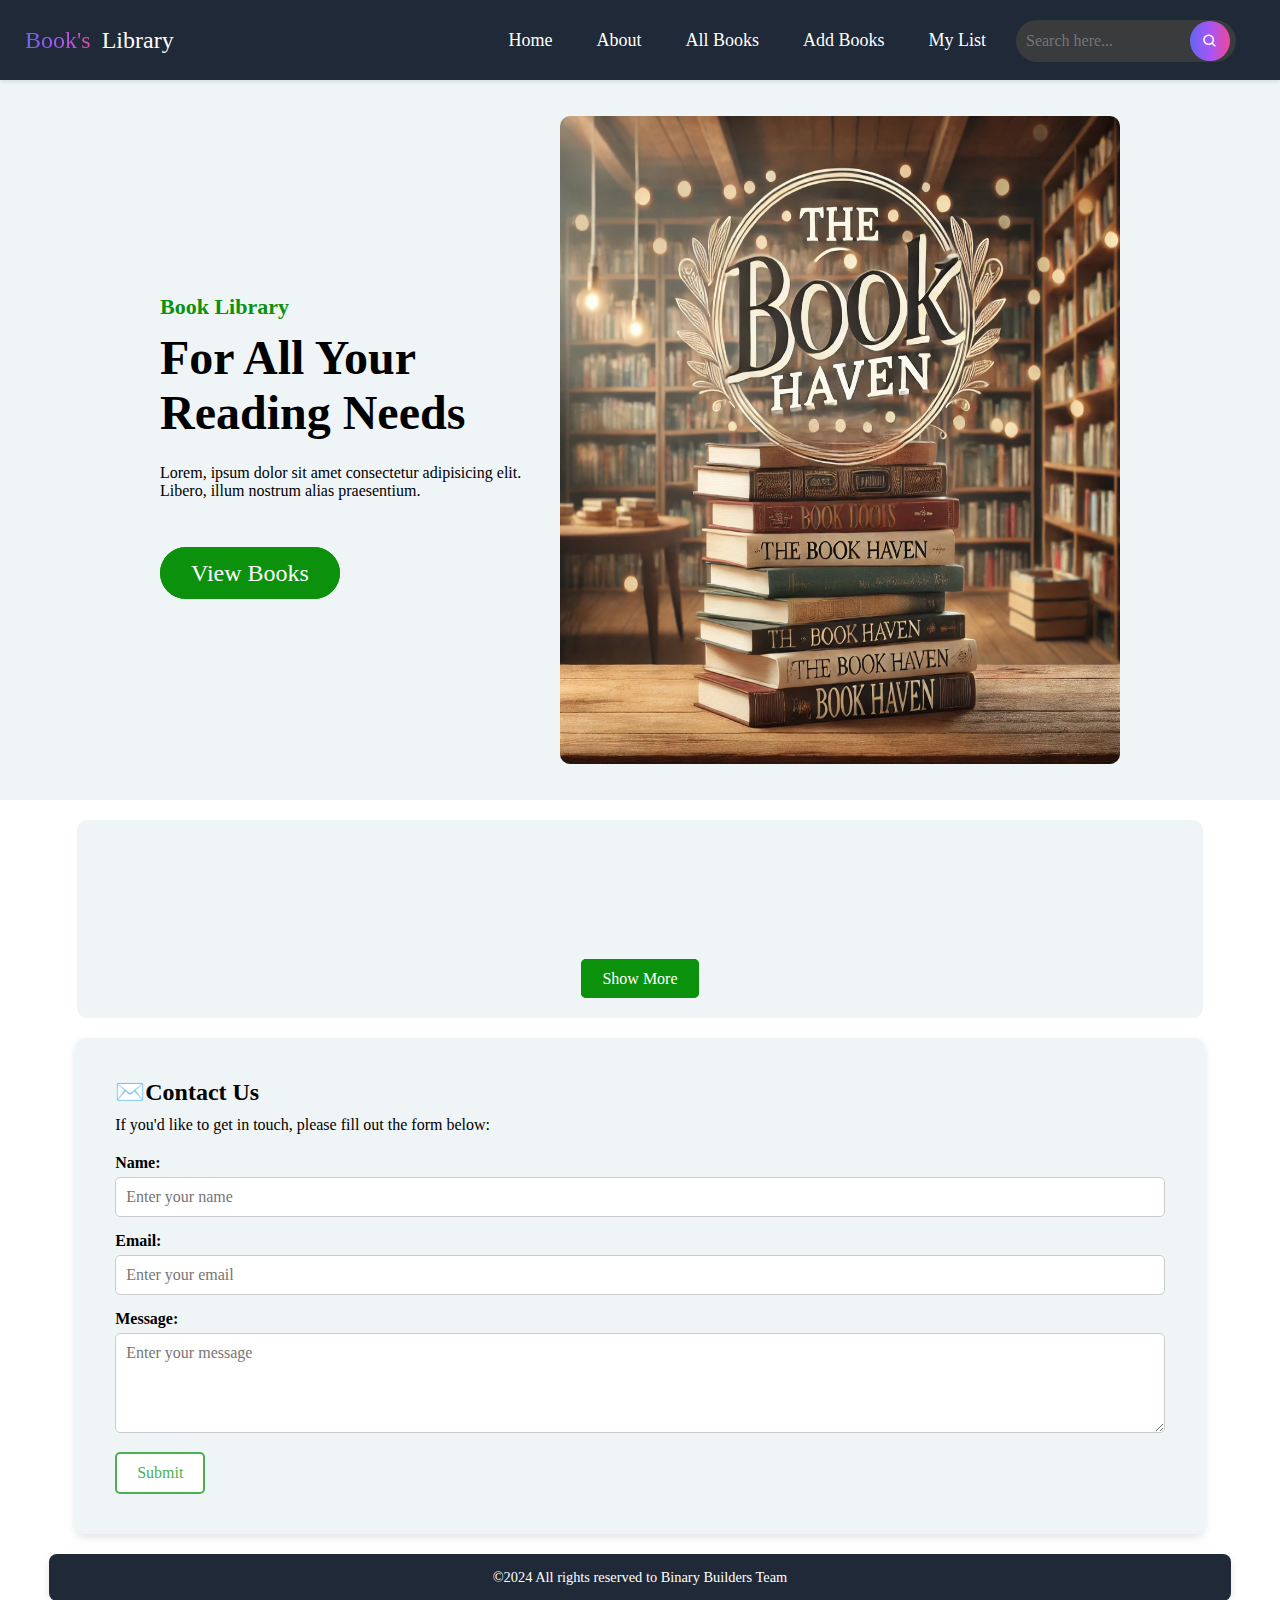
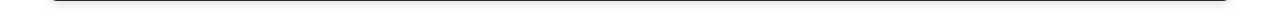
<file: index.html>
<!DOCTYPE html>
<html lang="en">
  <head>
    <meta charset="UTF-8" />
    <meta name="viewport" content="width=device-width, initial-scale=1.0" />
    <title>The Book Haven</title>
    <link rel="stylesheet" href="css/home.css" />
    <link
      rel="stylesheet"
      href="https://unpkg.com/boxicons@latest/css/boxicons.min.css"
    />
  </head>
  <body>
    <header>
      <nav class="navbar">
        <div class="logo">
          <a href="index.html" class="brand"> <span>Book's</span> Library </a>
        </div>

        <div class="navmenu">
          <ul>
            <li><a href="index.html">Home</a></li>
            <li><a href="pages/About.html">About</a></li>
            <li><a href="pages/AllBooks.html">All Books</a></li>
            <li><a href="pages/AddBooks.html">Add Books</a></li>
            <li><a href="pages/MyList.html">My List</a></li>
          </ul>

          <div class="search-box">
            <input type="search" class="search" placeholder="Search here..." />
            <i class="bx bx-search"></i>
          </div>
        </div>
      </nav>

      <div class="menubar">
        <i class="bx bx-menu" id="menu-icon"></i>
      </div>

      <div class="main-header">
        <div class="header">
          <h5>Book Library</h5>
          <h2>For All Your Reading Needs</h2>
          <p>
            Lorem, ipsum dolor sit amet consectetur adipisicing elit. Libero,
            illum nostrum alias praesentium.
          </p>
          <a href="pages/AllBooks.html" class="btn">View Books</a>
        </div>

        <img src="imgs/5.webp" alt="" />
      </div>
    </header>

    <section class="cards">
      <div class="product-container" id="book-list">
        <!-- Product cards will be inserted here by JavaScript -->
      </div>

      <!-- Show More Button as a Link -->
      <div class="show-more-container">
        <a href="pages/AllBooks.html" class="show-more-btn">Show More</a>
      </div>
    </section>

    <section id="contact">
      <h2>✉️Contact Us</h2>
      <p>If you'd like to get in touch, please fill out the form below:</p>
      <form>
        <div class="form-group">
          <label for="name">Name:</label>
          <input type="text" id="name" placeholder="Enter your name" />
        </div>
        <div class="form-group">
          <label for="email">Email:</label>
          <input type="email" id="email" placeholder="Enter your email" />
        </div>
        <div class="form-group">
          <label for="message">Message:</label>
          <textarea id="message" placeholder="Enter your message"></textarea>
        </div>
        <button type="submit">Submit</button>
      </form>
    </section>

    <footer>
      <p>©2024 All rights reserved to Binary Builders Team</p>
    </footer>

    <div class="scroll-to-top">
      <a href="#top">↑</a>
    </div>

    <script src="js/main.js"></script>
    <script src="js/deleteBook.js"></script>
    <script src="js/readStatus.js"></script>
  </body>
</html>
</file>
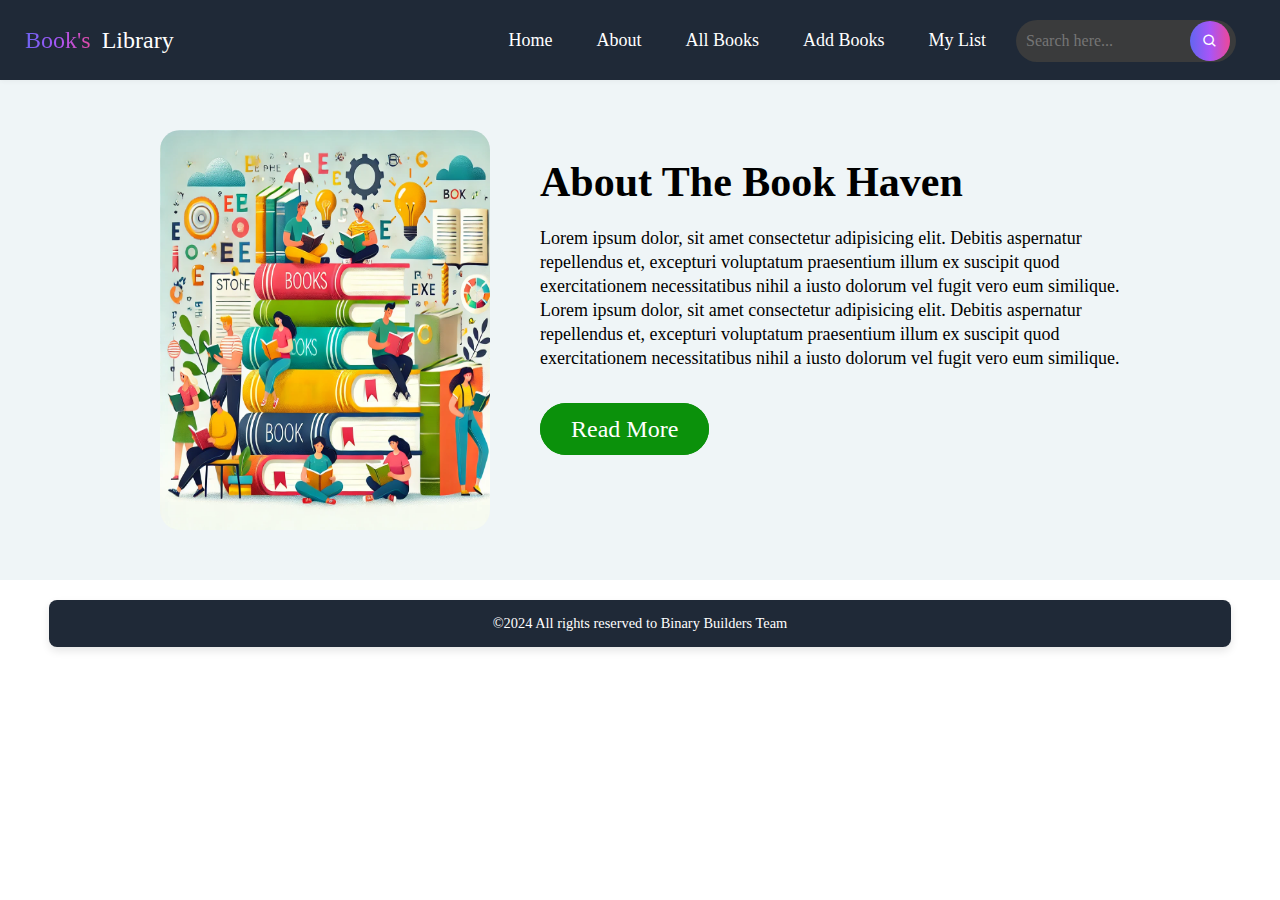
<file: pages/About.html>
<!DOCTYPE html>
<html lang="en">
  <head>
    <meta charset="UTF-8" />
    <meta name="viewport" content="width=device-width, initial-scale=1.0" />
    <title>The Book Haven</title>
    <link rel="stylesheet" href="../css/about.css" />
    <link
      rel="stylesheet"
      href="https://unpkg.com/boxicons@latest/css/boxicons.min.css"
    />
  </head>
  <body>
    <header>
      <nav class="navbar">
        <div class="logo">
          <a href="../index.html" class="brand">
            <span>Book's</span> Library
          </a>
        </div>

        <div class="navmenu">
          <ul>
            <li><a href="../index.html">Home</a></li>
            <li><a href="About.html">About</a></li>
            <li><a href="AllBooks.html">All Books</a></li>
            <li><a href="AddBooks.html">Add Books</a></li>
            <li><a href="MyList.html">My List</a></li>
          </ul>
          <div class="search-box">
            <input
              type="search"
              class="search"
              placeholder="Search here..."
              oninput="searchBooks()"
            />
            <i class="bx bx-search"></i>
          </div>
        </div>
      </nav>
      <div class="menubar">
        <i class="bx bx-menu" id="menu-icon"></i>
      </div>
    </header>

    <!-- about section -->
    <section id="about">
      <div class="set-row">
        <img src="../imgs/1.webp" alt="" />

        <div class="about-content">
          <h2>About The Book Haven</h2>
          <p>
            Lorem ipsum dolor, sit amet consectetur adipisicing elit. Debitis
            aspernatur repellendus et, excepturi voluptatum praesentium illum ex
            suscipit quod exercitationem necessitatibus nihil a iusto dolorum
            vel fugit vero eum similique. Lorem ipsum dolor, sit amet
            consectetur adipisicing elit. Debitis aspernatur repellendus et,
            excepturi voluptatum praesentium illum ex suscipit quod
            exercitationem necessitatibus nihil a iusto dolorum vel fugit vero
            eum similique.
          </p>
          <a href="#" class="btn2">Read More</a>
        </div>
      </div>
    </section>

    <footer>
      <p>©2024 All rights reserved to Binary Builders Team</p>
    </footer>

    <div class="scroll-to-top">
      <a href="#top">↑</a>
    </div>

    <script src="../js/main.js"></script>
  </body>
</html>
</file>
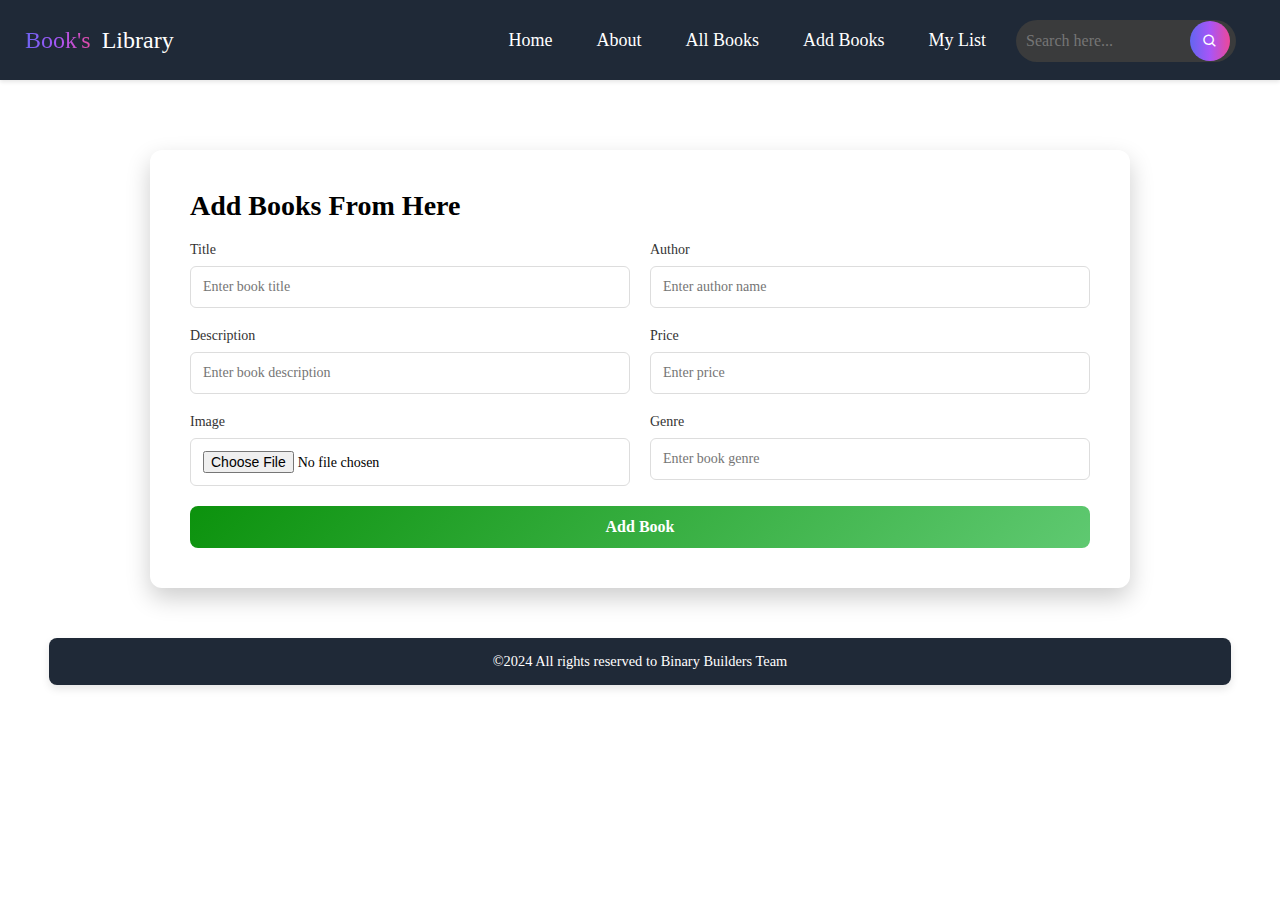
<file: pages/AddBooks.html>
<!DOCTYPE html>
<html lang="en">
  <head>
    <meta charset="UTF-8" />
    <meta name="viewport" content="width=device-width, initial-scale=1.0" />
    <title>Add Books</title>
    <link rel="stylesheet" href="../css/addBooks.css" />
    <link
      rel="stylesheet"
      href="https://unpkg.com/boxicons@latest/css/boxicons.min.css"
    />
  </head>
  <body>
    <header>
      <nav class="navbar">
        <div class="logo">
          <a href="../index.html" class="brand">
            <span>Book's</span> Library
          </a>
        </div>

        <div class="navmenu">
          <ul>
            <li><a href="../index.html">Home</a></li>
            <li><a href="About.html">About</a></li>
            <li><a href="AllBooks.html">All Books</a></li>
            <li><a href="AddBooks.html">Add Books</a></li>
            <li><a href="MyList.html">My List</a></li>
          </ul>

          <div class="search-box">
            <input type="search" class="search" placeholder="Search here..." />
            <i class="bx bx-search"></i>
          </div>
        </div>
      </nav>
      <div class="menubar">
        <i class="bx bx-menu" id="menu-icon"></i>
      </div>
    </header>

    <div class="container">
      <h2>Add Books From Here</h2>
      <form class="update-book-form" id="book-form">
        <div class="form-row">
          <div class="form-group">
            <label for="title">Title</label>
            <input
              type="text"
              id="title"
              placeholder="Enter book title"
              required
            />
          </div>
          <div class="form-group">
            <label for="author">Author</label>
            <input
              type="text"
              id="author"
              placeholder="Enter author name"
              required
            />
          </div>
        </div>
        <div class="form-row">
          <div class="form-group">
            <label for="description">Description</label>
            <input
              type="text"
              id="description"
              placeholder="Enter book description"
              required
            />
          </div>
          <div class="form-group">
            <label for="price">Price</label>
            <input
              type="number"
              id="price"
              placeholder="Enter price"
              required
            />
          </div>
        </div>
        <div class="form-row">
          <div class="form-group">
            <label for="image">Image</label>
            <input type="file" id="image" />
          </div>
          <div class="form-group">
            <label for="genre">Genre</label>
            <input
              type="text"
              id="genre"
              placeholder="Enter book genre"
              required
            />
          </div>
        </div>
        <button type="submit">Add Book</button>
      </form>
    </div>

    <footer>
      <p>©2024 All rights reserved to Binary Builders Team</p>
    </footer>

    <div class="scroll-to-top">
      <a href="#top">↑</a>
    </div>

    <script src="../js/main.js"></script>
    <script type="module" src="../js/script.js"></script>
  </body>
</html>
</file>
<file: css/home.css>
@import "header.css";
@import "cards.css";
@import "contact.css";
@import "footer.css";
@import "SingleBook.css";

* {
  margin: 0;
  padding: 0;
  text-decoration: none;
  list-style: none;
  font-family: "Poppins";
}

/* Scroll to Top Button */
.scroll-to-top {
  position: fixed;
  bottom: 30px;
  right: 30px;
  background-color: #4caf50;
  border-radius: 50%;
  width: 40px;
  height: 40px;
  text-align: center;
  line-height: 40px;
  opacity: 0;
  visibility: hidden;
  transition: opacity 0.4s ease-in-out;
}

.scroll-to-top.show {
  opacity: 1;
  visibility: visible;
}

.scroll-to-top a {
  color: white;
  text-decoration: none;
  font-size: 24px;
  display: inline-block;
  width: 100%;
  height: 100%;
}

.scroll-to-top:hover {
  background-color: #45a049;
}

.status-icon.read {
  color: green;
}

.status-icon.unread {
  color: gray;
}

/* ----- Responsive ----- */
@media (max-width: 1420px) {
}

@media (max-width: 991px) {
  .navmenu {
    display: block;
    position: absolute;
    right: 100%;
    top: 12%;
    width: 300px;
    height: 90%;
    background-color: rgb(31, 41, 55);
  }

  .navmenu li {
    display: block;
    line-height: 30px;
    margin-top: 30px;
    margin-bottom: 40px;
  }

  .search-box {
    text-align: center;
    margin-left: 40px;
    margin-bottom: 30px;
    margin-top: 90px;
  }

  .navmenu.open {
    right: 0;
  }

  .main-header h2 {
    font-size: 35px;
  }

  .main-header p {
    padding-bottom: 20px;
  }

  .set-row {
    display: block;
  }

  .set-row img {
    display: none;
  }
}

@media (max-width: 899px) {
  .main-header {
    width: 100%;
    display: flex;
    align-items: center;
    text-align: center;
    margin: 60px 0;
  }

  .main-header h2 {
    width: 100%;
  }

  .main-header p {
    margin-bottom: 20px;
  }

  .main-header img {
    width: 360px;
    height: auto;
    margin-top: 30px;
  }
}

@media (max-width: 460px) {
  section {
    padding-top: 80px;
  }

  .main-header img {
    display: none;
  }
}
</file>
<file: css/about.css>
@import "header.css";
@import "footer.css";

* {
  margin: 0;
  padding: 0;
  text-decoration: none;
  list-style: none;
  font-family: "Poppins";
}

header {
  width: auto;
  height: auto;
}

/* --- about section --- */
.set-row {
  display: flex;
  align-items: center;
  justify-content: space-around;
  width: 75%;
  margin: auto;
  gap: 20px;
}

.set-row img {
  width: 330px;
  height: 400px;
  border-radius: 20px;
}

#about {
  background: #e7f0f3ac;
  width: 100%;
  padding: 50px 0px;
}

.set-row .about-content {
  padding-left: 30px;
  margin-bottom: 60px;
}

.set-row .about-content h2 {
  font-size: 42px;
  padding-bottom: 20px;
}

.set-row .about-content p {
  font-size: 18px;
  line-height: 24px;
  padding-bottom: 46px;
}

.set-row .about-content .btn2 {
  background: #0b910b;
  border: 1px solid #0b910b;
  font-size: 24px;
  color: #ffffff;
  font-weight: 400;
  padding: 12px 30px;
  border-radius: 50px;
  transition: all 0.5s;
}

.set-row .about-content .btn2:hover {
  background: #ffffff;
  color: #0b910b;
}

/* Scroll to Top Button */
.scroll-to-top {
  position: fixed;
  bottom: 30px;
  right: 30px;
  background-color: #4caf50;
  border-radius: 50%;
  width: 40px;
  height: 40px;
  text-align: center;
  line-height: 40px;
  opacity: 0;
  visibility: hidden;
  transition: opacity 0.4s ease-in-out;
}

.scroll-to-top.show {
  opacity: 1;
  visibility: visible;
}

.scroll-to-top a {
  color: white;
  text-decoration: none;
  font-size: 24px;
  display: inline-block;
  width: 100%;
  height: 100%;
}

.scroll-to-top:hover {
  background-color: #45a049;
}

/* ----- Responsive ----- */
@media (max-width: 1420px) {
}

@media (max-width: 991px) {
  .navmenu {
    display: block;
    position: absolute;
    right: 100%;
    top: 12%;
    width: 300px;
    height: 90%;
    background-color: rgb(31, 41, 55);
  }

  .navmenu li {
    display: block;
    line-height: 30px;
    margin-top: 30px;
    margin-bottom: 40px;
  }

  .search-box {
    text-align: center;
    margin-left: 40px;
    margin-bottom: 30px;
    margin-top: 90px;
  }

  .navmenu.open {
    right: 0;
  }

  .main-header h2 {
    font-size: 35px;
  }

  .main-header p {
    padding-bottom: 20px;
  }

  .set-row {
    display: block;
  }

  .set-row img {
    /* display: none; */
    width: 100%;
  }
}

@media (max-width: 899px) {
  .main-header {
    width: 100%;
    display: flex;
    align-items: center;
    text-align: center;
    margin: 60px 0;
  }

  .main-header h2 {
    width: 100%;
  }

  .main-header p {
    margin-bottom: 20px;
  }

  .main-header img {
    width: 360px;
    height: auto;
    margin-top: 30px;
  }
}

@media (max-width: 460px) {
  section {
    padding-top: 80px;
  }

  .main-header img {
    display: none;
  }
}
</file>
<file: css/addBooks.css>
@import "about.css";

.container {
  margin: 70px auto 50px;
  width: 100%;
  max-width: 900px;
  padding: 40px;
  background: rgba(255, 255, 255);
  border-radius: 12px;
  box-shadow: 0 10px 25px rgba(0, 0, 0, 0.2);
}

h2 {
  text-align: left;
  color: black;
  margin-bottom: 20px;
  font-size: 28px;
  font-weight: bold;
}

.update-book-form {
  display: flex;
  flex-direction: column;
  gap: 20px;
}

.form-row {
  display: flex;
  gap: 20px;
}

.form-group {
  display: flex;
  flex-direction: column;
  flex: 1;
}

.form-group label {
  font-size: 14px;
  color: #333;
  margin-bottom: 8px;
}

.form-group input[type="text"],
.form-group input[type="number"],
.form-group input[type="file"] {
  padding: 12px;
  font-size: 14px;
  border-radius: 6px;
  border: 1px solid #dddddd;
  transition: border-color 0.3s ease;
  background: rgba(255, 255, 255, 0.8);
}

.form-group input:focus {
  border-color: #237013;
  outline: none;
}

button[type="submit"] {
  background: linear-gradient(135deg, #0c920d, rgb(95, 201, 113));
  color: white;
  padding: 12px;
  font-size: 16px;
  border: none;
  border-radius: 8px;
  cursor: pointer;
  font-weight: bold;
  transition: background-color 0.3s ease, transform 0.3s ease, height 5s ease;
}

button[type="submit"]:hover {
  background: linear-gradient(135deg, #0c920d, rgb(95, 201, 113));
  transform: translateY(-2px);
  scale: 1.05;
}

@media (max-width: 768px) {
  .container {
    padding: 30px;
  }

  h2 {
    font-size: 24px;
  }

  .form-row {
    flex-direction: column;
    gap: 15px;
  }
}

@media (max-width: 480px) {
  .container {
    margin: 50px auto;
    padding: 20px;
  }

  h2 {
    font-size: 20px;
    text-align: center;
  }

  button[type="submit"] {
    padding: 10px;
    font-size: 14px;
  }

  .form-group input[type="text"],
  .form-group input[type="number"],
  .form-group input[type="file"] {
    font-size: 12px;
    padding: 10px;
  }
}
</file>
